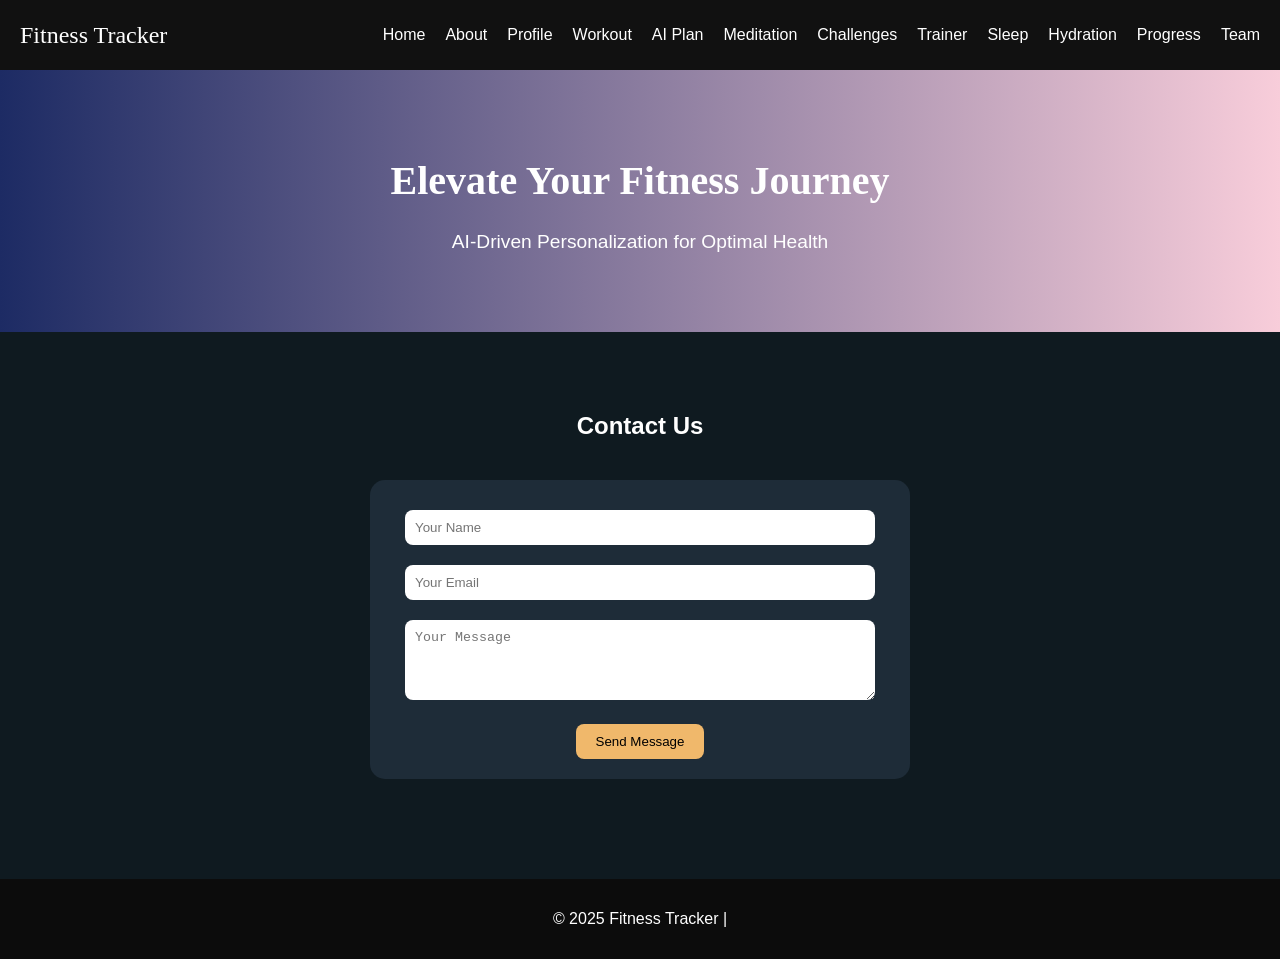
<file: index.html>
<!DOCTYPE html>
<html lang="en">
<head>
  <meta charset="UTF-8"/>
  <meta name="viewport" content="width=device-width,initial-scale=1"/>
  <title>Home | Fitness Tracker</title>
  <link rel="stylesheet" href="style.css"/>
</head>
<body onload="loadProfile()">

  <nav class="navbar">
    <div class="logo">Fitness Tracker</div>
    <div class="menu-btn" onclick="toggleMenu()">☰</div>
    <ul class="nav-links" id="nav-links">
      <li><a href="index.html">Home</a></li>
      <li><a href="about.html">About</a></li>
      <li><a href="profile.html">Profile</a></li>
      <li><a href="workout.html">Workout</a></li>
      <li><a href="ai-plan.html">AI Plan</a></li>
      <li><a href="meditation.html">Meditation</a></li>
      <li><a href="challenges.html">Challenges</a></li>
      <li><a href="trainer.html">Trainer</a></li>
      <li><a href="sleep.html">Sleep</a></li>
      <li><a href="hydration.html">Hydration</a></li>
      <li><a href="progress.html">Progress</a></li>
      <li><a href="team.html">Team</a></li>
    </ul>
  </nav>

  <header>
    <h1>Elevate Your Fitness Journey</h1>
    <p>AI‑Driven Personalization for Optimal Health</p>
  </header>

  <section id="contact">
    <h2>Contact Us</h2>
    <div class="contact-box">
      <input type="text" placeholder="Your Name" required />
      <input type="email" placeholder="Your Email" required />
      <textarea placeholder="Your Message" rows="4" required></textarea>
      <button onclick="alert('Message sent!')">Send Message</button>
    </div>
  </section>

  <footer>
    <p>© 2025 Fitness Tracker | </p>
  </footer>
  
  <script>
    function toggleMenu() {
      const nav = document.getElementById("nav-links");
      nav.classList.toggle("active");
    }
    function loadProfile() {
      
    }
  </script>

</body>
</html>
</file>
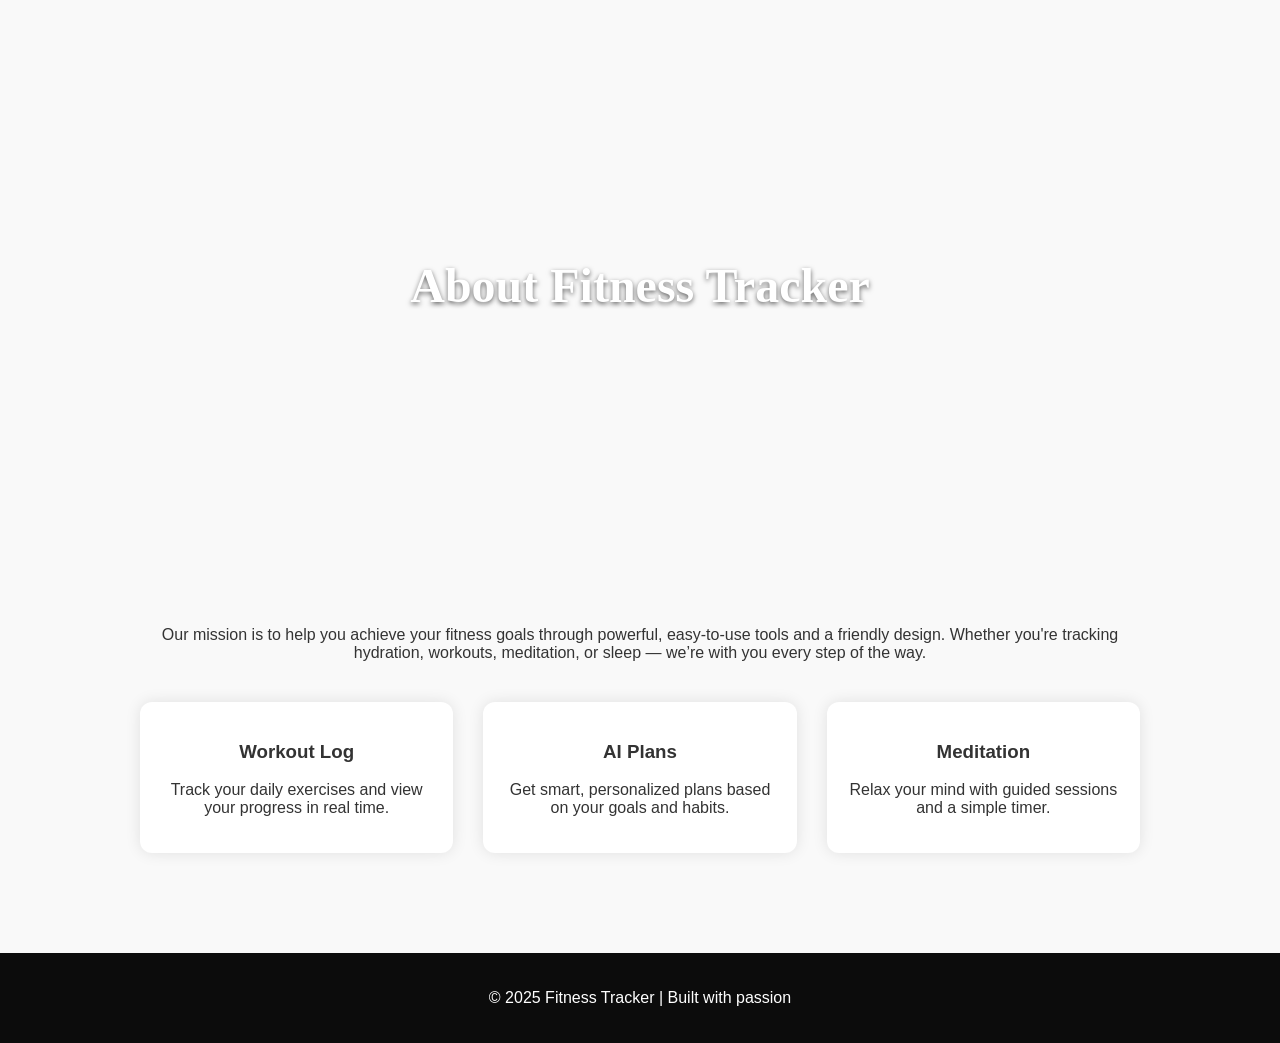
<file: about.html>
<!DOCTYPE html>
<html lang="en">
<head>
  <meta charset="UTF-8" />
  <meta name="viewport" content="width=device-width, initial-scale=1.0"/>
  <title>About Us | Fitness Tracker</title>
  <link rel="stylesheet" href="style.css" />
  <style>
    body {
      font-family: 'Inter', sans-serif;
      margin: 0;
      background-color: #f9f9f9;
      color: #333;
    }
    header {
      background: url('https://images.unsplash.com/photo-1558611848-73f7eb4001a1') no-repeat center center/cover;
      height: 50vh;
      display: flex;
      align-items: center;
      justify-content: center;
      color: white;
      text-shadow: 0 2px 5px rgba(0,0,0,0.6);
    }
    header h1 {
      font-size: 3em;
    }
    .about-section {
      padding: 40px 20px;
      max-width: 1000px;
      margin: auto;
      text-align: center;
    }
    .features {
      display: grid;
      grid-template-columns: repeat(auto-fit, minmax(250px, 1fr));
      gap: 30px;
      margin-top: 40px;
    }
    .feature-box {
      background: white;
      padding: 20px;
      border-radius: 12px;
      box-shadow: 0 0 15px rgba(0,0,0,0.1);
      transition: transform 0.3s;
    }
    .feature-box:hover {
      transform: scale(1.05);
    }
    footer {
      text-align: center;
      padding: 20px;
      background-color: #0c0c0c;
      color: white;
      margin-top: 60px;
    }
  </style>
</head>
<body>

<header>
  <h1>About Fitness Tracker</h1>
</header>

<section class="about-section">
  <p>Our mission is to help you achieve your fitness goals through powerful, easy-to-use tools and a friendly design. Whether you're tracking hydration, workouts, meditation, or sleep — we’re with you every step of the way.</p>
  
  <div class="features">
    <div class="feature-box">
      <h3>Workout Log</h3>
      <p>Track your daily exercises and view your progress in real time.</p>
    </div>
    <div class="feature-box">
      <h3>AI Plans</h3>
      <p>Get smart, personalized plans based on your goals and habits.</p>
    </div>
    <div class="feature-box">
      <h3>Meditation</h3>
      <p>Relax your mind with guided sessions and a simple timer.</p>
    </div>
  </div>
</section>

<footer>
  <p>© 2025 Fitness Tracker | Built with passion</p>
</footer>

</body>
</html>
</file>
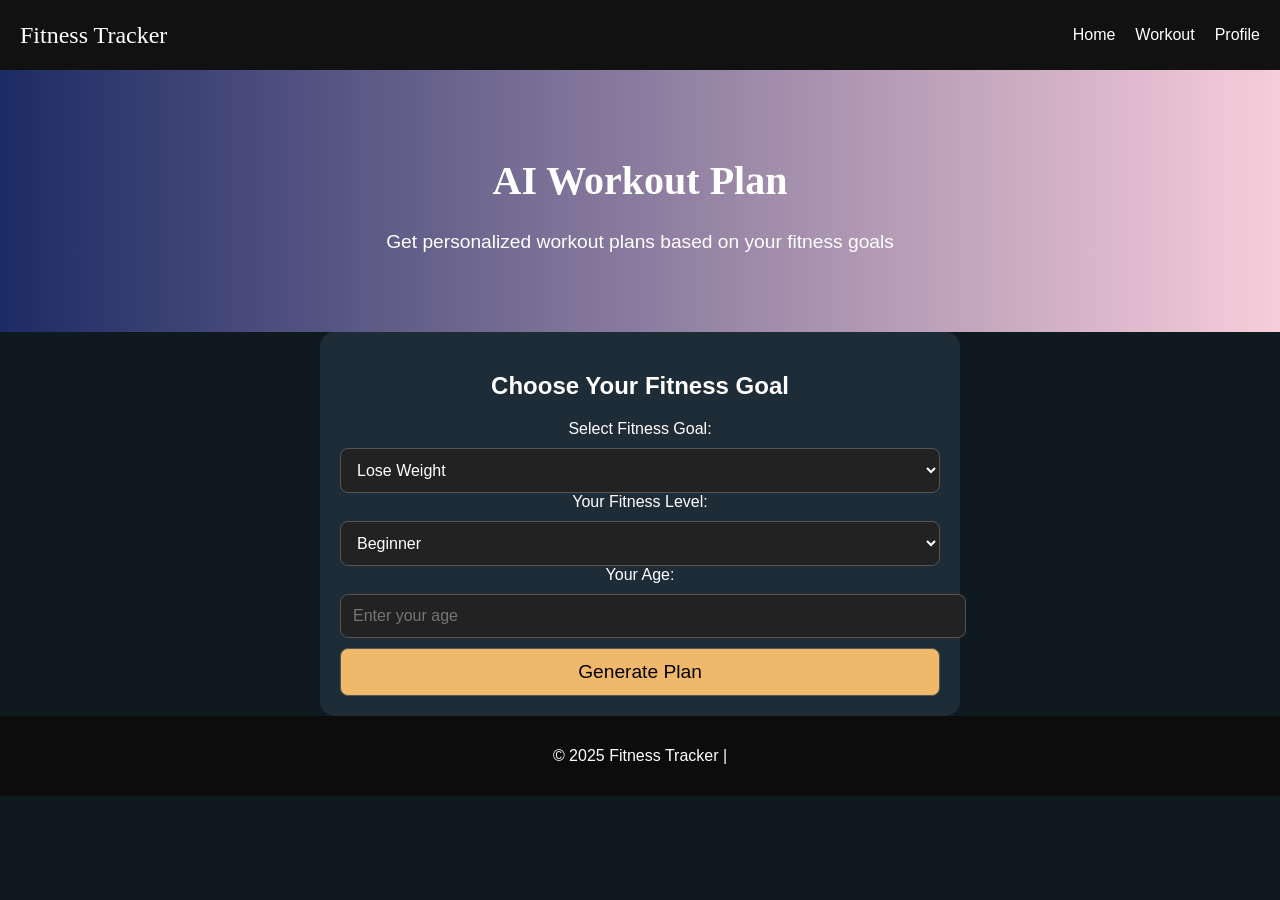
<file: ai-plan.html>
<!DOCTYPE html>
<html lang="en">
<head>
  <meta charset="UTF-8" />
  <meta name="viewport" content="width=device-width, initial-scale=1.0"/>
  <title>AI Workout Plan | Fitness Tracker</title>
  <link rel="stylesheet" href="style.css" />
  <style>
    body {
      font-family: 'Inter', sans-serif;
      background-color: #0f1a20;
      color: #fff;
      margin: 0;
    }
    .navbar {
      display: flex;
      justify-content: space-between;
      background-color: #111;
      padding: 10px 20px;
      align-items: center;
      position: sticky;
      top: 0;
      z-index: 1000;
    }
    .logo {
      font-family: 'Playfair Display', serif;
      font-size: 1.5em;
    }
    .menu-btn {
      font-size: 1.5em;
      cursor: pointer;
      display: none;
    }
    .nav-links {
      list-style: none;
      display: flex;
      gap: 20px;
    }
    .nav-links li a {
      color: white;
      text-decoration: none;
      transition: color 0.3s;
    }
    .nav-links li a:hover {
      color: #f0b86b;
    }
    header {
      background: linear-gradient(to right, #1d2b64, #f8cdda);
      padding: 60px 20px;
      text-align: center;
    }
    header h1 {
      font-size: 2.5em;
      font-family: 'Playfair Display', serif;
    }
    section {
      padding: 60px 20px;
      text-align: center;
    }
    .ai-plan-container {
      background-color: #1e2c38;
      padding: 20px;
      border-radius: 15px;
      max-width: 600px;
      margin: auto;
    }
    .ai-plan-container h2 {
      margin-bottom: 20px;
    }
    select, input, button {
      width: 100%;
      padding: 12px;
      margin-top: 10px;
      border-radius: 8px;
      border: 1px solid #555;
      background-color: #222;
      color: #fff;
      font-size: 1em;
    }
    button {
      background-color: #f0b86b;
      color: black;
      font-size: 1.2em;
      cursor: pointer;
    }
    button:hover {
      background-color: #e0a455;
    }
    .workout-plan {
      margin-top: 20px;
      padding: 20px;
      background-color: #2c3e50;
      border-radius: 10px;
      display: none;
    }
    footer {
      background-color: #0c0c0c;
      padding: 15px;
      text-align: center;
    }
    @media (max-width: 768px) {
      .menu-btn {
        display: block;
      }
      .nav-links {
        display: none;
        flex-direction: column;
        background-color: #111;
        position: absolute;
        top: 60px;
        right: 10px;
        padding: 10px;
        border-radius: 10px;
      }
      .nav-links.active {
        display: flex;
      }
    }
  </style>
</head>
<body>

<nav class="navbar">
  <div class="logo">Fitness Tracker</div>
  <div class="menu-btn" onclick="toggleMenu()">☰</div>
  <ul class="nav-links" id="nav-links">
    <li><a href="index.html">Home</a></li>
    <li><a href="workout.html">Workout</a></li>
    <li><a href="profile.html">Profile</a></li>
  </ul>
</nav>

<header>
  <h1>AI Workout Plan</h1>
  <p>Get personalized workout plans based on your fitness goals</p>
</header>

<section class="ai-plan-container">
  <h2>Choose Your Fitness Goal</h2>
  
  <form id="goal-form">
    <!-- Goal Selection -->
    <label for="fitness-goal">Select Fitness Goal:</label>
    <select id="fitness-goal">
      <option value="lose_weight">Lose Weight</option>
      <option value="build_muscle">Build Muscle</option>
      <option value="increase_endurance">Increase Endurance</option>
      <option value="maintain_fitness">Maintain Fitness</option>
    </select>
    
    <!-- Additional Input (Optional) -->
    <label for="fitness-level">Your Fitness Level:</label>
    <select id="fitness-level">
      <option value="beginner">Beginner</option>
      <option value="intermediate">Intermediate</option>
      <option value="advanced">Advanced</option>
    </select>
    
    <label for="age">Your Age:</label>
    <input type="number" id="age" placeholder="Enter your age" min="18" max="100">
    
    <button type="button" onclick="generatePlan()">Generate Plan</button>
  </form>
  
  <div class="workout-plan" id="workout-plan">
    <h3>Your AI-Generated Workout Plan</h3>
    <ul id="workout-list">
      <!-- Workout plan items will go here -->
    </ul>
  </div>
</section>

<footer>
  <p>© 2025 Fitness Tracker | </p>
</footer>

<script>
  // Toggle menu for mobile view
  function toggleMenu() {
    document.getElementById("nav-links").classList.toggle("active");
  }

  // Generate workout plan based on fitness goal
  function generatePlan() {
    const goal = document.getElementById('fitness-goal').value;
    const level = document.getElementById('fitness-level').value;
    const age = document.getElementById('age').value;
    
    const workoutPlan = document.getElementById('workout-plan');
    const workoutList = document.getElementById('workout-list');
    
    // Clear previous plan
    workoutList.innerHTML = '';
    
    let plan = [];

    if (goal === "lose_weight") {
      plan = [
        "Cardio (30 minutes) - Running or Cycling",
        "Strength Training (20 minutes) - Full Body",
        "Stretching (10 minutes) - Yoga or Flexibility Exercises"
      ];
    } else if (goal === "build_muscle") {
      plan = [
        "Strength Training (45 minutes) - Upper Body",
        "Strength Training (45 minutes) - Lower Body",
        "Core Training (15 minutes) - Ab exercises"
      ];
    } else if (goal === "increase_endurance") {
      plan = [
        "Long Cardio Session (45 minutes) - Running or Cycling",
        "Strength Training (20 minutes) - Full Body",
        "Flexibility (10 minutes)"
      ];
    } else if (goal === "maintain_fitness") {
      plan = [
        "Moderate Cardio (30 minutes)",
        "Strength Training (30 minutes) - Full Body",
        "Stretching (10 minutes)"
      ];
    }

    plan.forEach(exercise => {
      const li = document.createElement('li');
      li.textContent = exercise;
      workoutList.appendChild(li);
    });
    
    workoutPlan.style.display = "block";
  }
</script>

</body>
</html>
</file>
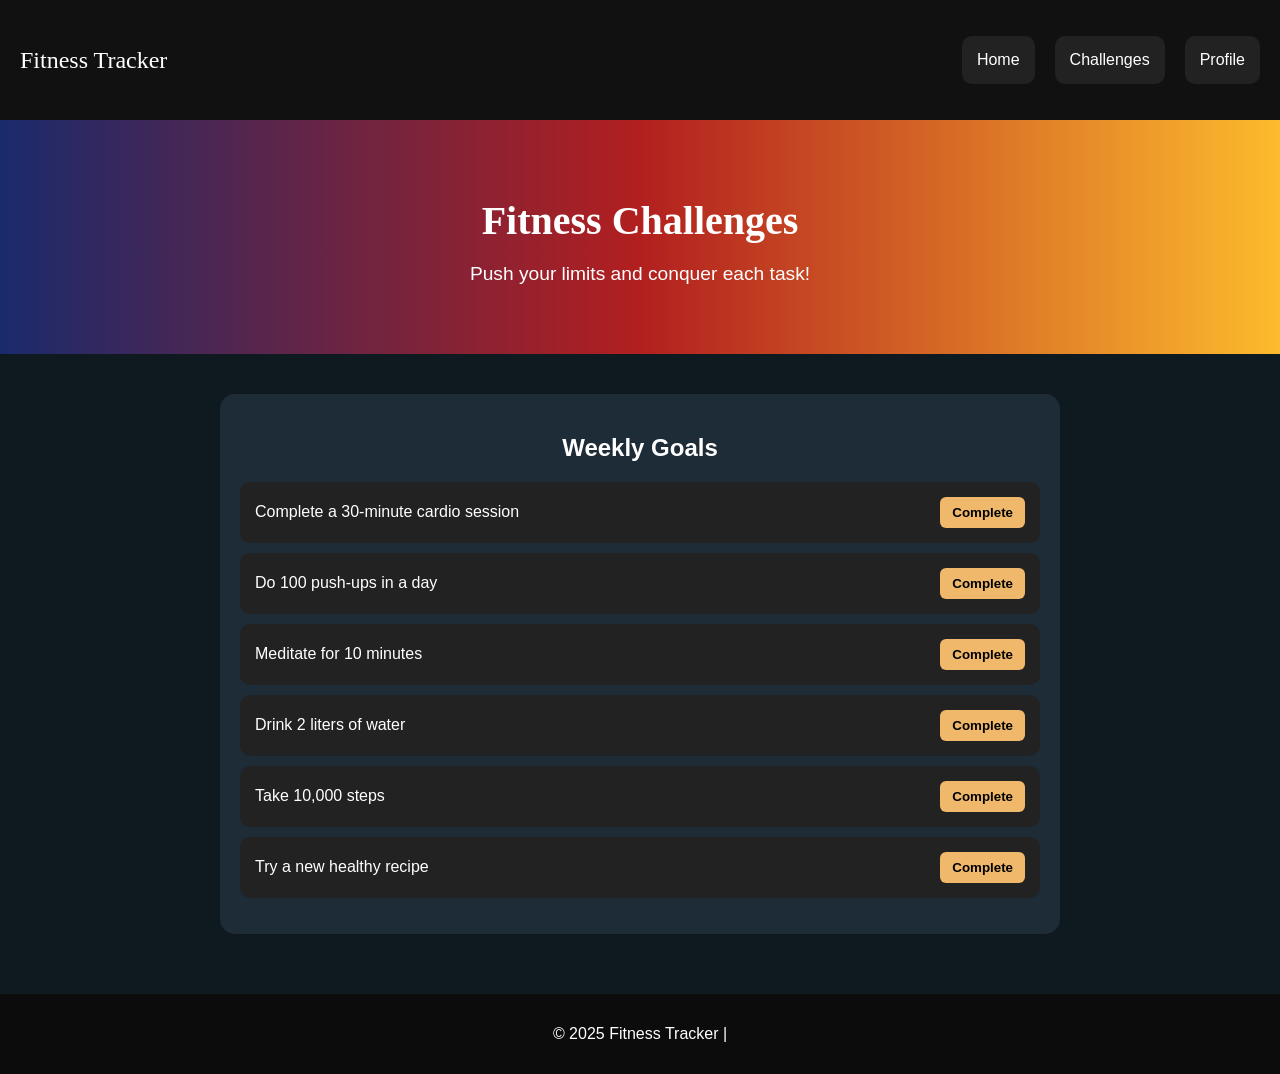
<file: challenges.html>
<!DOCTYPE html>
<html lang="en">
<head>
  <meta charset="UTF-8" />
  <meta name="viewport" content="width=device-width, initial-scale=1.0"/>
  <title>Challenges Tracker | Fitness Tracker</title>
  <link rel="stylesheet" href="style.css" />
  <style>
    body {
      font-family: 'Inter', sans-serif;
      background-color: #0f1a20;
      color: white;
      margin: 0;
      padding: 0;
      text-align: center;
    }

    header {
      background: linear-gradient(to right, #1a2a6c, #b21f1f, #fdbb2d);
      padding: 50px 20px;
    }

    header h1 {
      font-size: 2.5em;
      margin-bottom: 10px;
    }

    .challenge-section {
      max-width: 800px;
      margin: 40px auto;
      padding: 20px;
      background-color: #1e2c38;
      border-radius: 15px;
    }

    ul {
      list-style: none;
      padding: 0;
    }

    li {
      background-color: #222;
      margin: 10px 0;
      padding: 15px;
      border-radius: 10px;
      display: flex;
      justify-content: space-between;
      align-items: center;
    }

    button.complete-btn {
      background-color: #f0b86b;
      border: none;
      padding: 8px 12px;
      border-radius: 6px;
      cursor: pointer;
      font-weight: bold;
      color: black;
    }

    button.complete-btn:hover {
      background-color: #e0a455;
    }

    li.completed {
      text-decoration: line-through;
      color: gray;
    }

    footer {
      background-color: #0c0c0c;
      padding: 15px;
      margin-top: 60px;
    }
  </style>
</head>
<body>

<nav class="navbar">
  <div class="logo">Fitness Tracker</div>
  <div class="menu-btn" onclick="toggleMenu()">☰</div>
  <ul class="nav-links" id="nav-links">
    <li><a href="index.html">Home</a></li>
    <li><a href="challenges.html">Challenges</a></li>
    <li><a href="profile.html">Profile</a></li>
  </ul>
</nav>

<header>
  <h1>Fitness Challenges</h1>
  <p>Push your limits and conquer each task!</p>
</header>

<section class="challenge-section">
  <h2>Weekly Goals</h2>
  <ul id="challenge-list">
    <!-- Challenges will be loaded here -->
  </ul>
</section>

<footer>
  <p>© 2025 Fitness Tracker | </p>
</footer>

<script>
  const defaultChallenges = [
    "Complete a 30-minute cardio session",
    "Do 100 push-ups in a day",
    "Meditate for 10 minutes",
    "Drink 2 liters of water",
    "Take 10,000 steps",
    "Try a new healthy recipe"
  ];

  function loadChallenges() {
    const saved = JSON.parse(localStorage.getItem("challenges")) || defaultChallenges.map(text => ({ text, done: false }));
    const list = document.getElementById("challenge-list");
    list.innerHTML = "";

    saved.forEach((challenge, index) => {
      const li = document.createElement("li");
      li.textContent = challenge.text;
      if (challenge.done) li.classList.add("completed");

      const btn = document.createElement("button");
      btn.textContent = challenge.done ? "Undo" : "Complete";
      btn.className = "complete-btn";
      btn.onclick = () => toggleComplete(index);

      li.appendChild(btn);
      list.appendChild(li);
    });

    localStorage.setItem("challenges", JSON.stringify(saved));
  }

  function toggleComplete(index) {
    const challenges = JSON.parse(localStorage.getItem("challenges")) || [];
    challenges[index].done = !challenges[index].done;
    localStorage.setItem("challenges", JSON.stringify(challenges));
    loadChallenges();
  }

  function toggleMenu() {
    document.getElementById("nav-links").classList.toggle("active");
  }

  window.onload = loadChallenges;
</script>

</body>
</html>
</file>
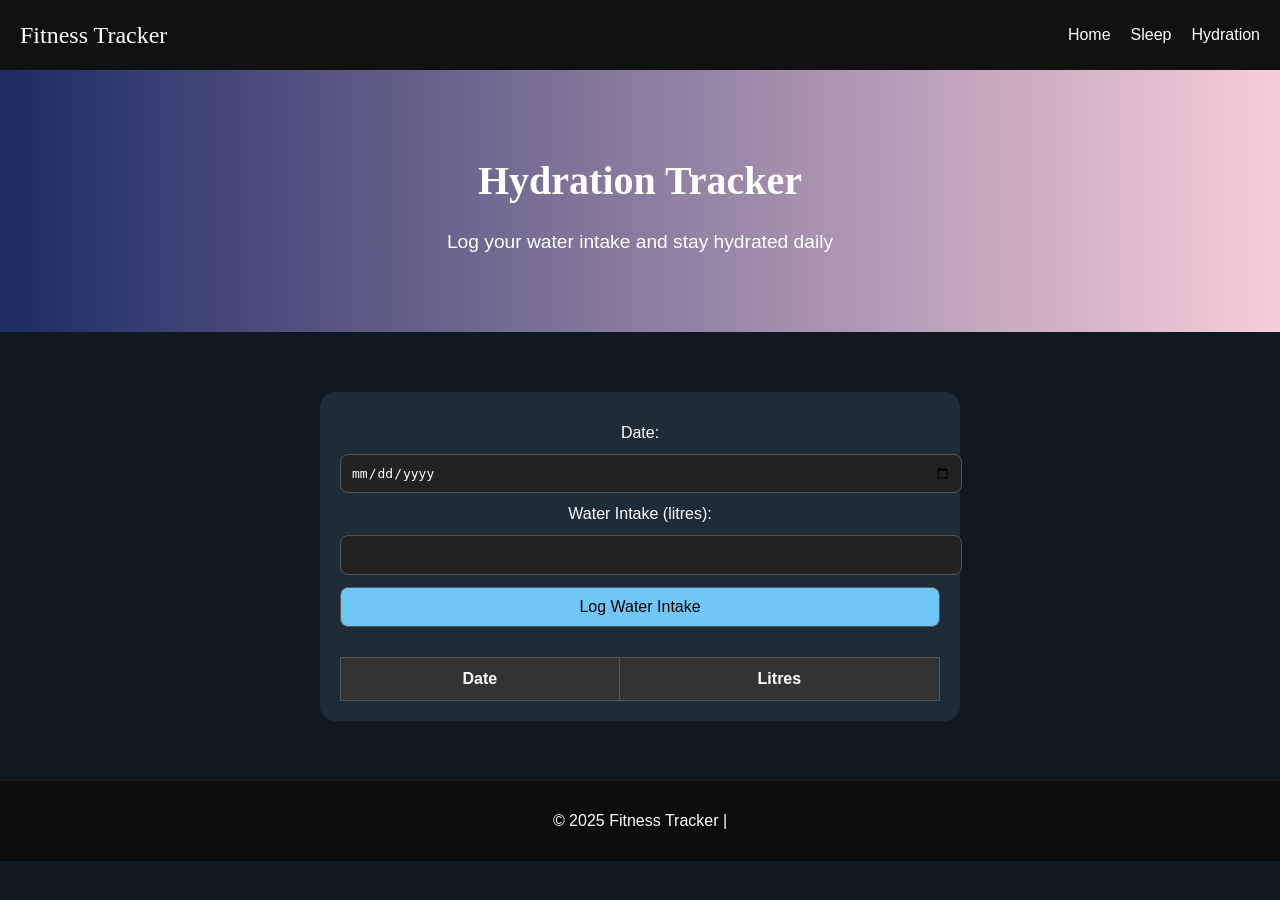
<file: hydration.html>
<!DOCTYPE html>
<html lang="en">
<head>
  <meta charset="UTF-8" />
  <meta name="viewport" content="width=device-width, initial-scale=1.0"/>
  <title>Hydration Tracker | Fitness Tracker</title>
  <link rel="stylesheet" href="style.css" />
  <style>
    .tracker-section {
      max-width: 600px;
      margin: 60px auto;
      background-color: #1e2c38;
      padding: 20px;
      border-radius: 15px;
    }
    label, input, button {
      display: block;
      width: 100%;
      margin-top: 12px;
      font-size: 1em;
    }
    input, button {
      padding: 10px;
      border-radius: 8px;
      border: 1px solid #555;
      background-color: #222;
      color: #fff;
    }
    button {
      background-color: #70c6f5;
      color: #000;
      cursor: pointer;
    }
    button:hover {
      background-color: #5bb4e5;
    }
    table {
      margin-top: 30px;
      width: 100%;
      border-collapse: collapse;
    }
    th, td {
      padding: 12px;
      border: 1px solid #555;
      background-color: #222;
      color: #fff;
    }
    th {
      background-color: #333;
    }
  </style>
</head>
<body>

<nav class="navbar">
  <div class="logo">Fitness Tracker</div>
  <div class="menu-btn" onclick="toggleMenu()">☰</div>
  <ul class="nav-links" id="nav-links">
    <li><a href="index.html">Home</a></li>
    <li><a href="sleep.html">Sleep</a></li>
    <li><a href="hydration.html">Hydration</a></li>
  </ul>
</nav>

<header>
  <h1>Hydration Tracker</h1>
  <p>Log your water intake and stay hydrated daily</p>
</header>

<section class="tracker-section">
  <form id="hydration-form">
    <label for="waterDate">Date:</label>
    <input type="date" id="waterDate" required>

    <label for="liters">Water Intake (litres):</label>
    <input type="number" id="liters" required step="0.1" min="0.1">

    <button type="submit">Log Water Intake</button>
  </form>

  <table id="hydration-table">
    <thead>
      <tr>
        <th>Date</th>
        <th>Litres</th>
      </tr>
    </thead>
    <tbody></tbody>
  </table>
</section>

<footer>
  <p>© 2025 Fitness Tracker | </p>
</footer>

<script>
  function toggleMenu() {
    document.getElementById("nav-links").classList.toggle("active");
  }

  const hydrationForm = document.getElementById('hydration-form');
  const hydrationTableBody = document.querySelector('#hydration-table tbody');

  hydrationForm.addEventListener('submit', function (e) {
    e.preventDefault();

    const date = document.getElementById('waterDate').value;
    const liters = document.getElementById('liters').value;

    const entry = { date, liters };
    const data = JSON.parse(localStorage.getItem('hydrationData')) || [];
    data.push(entry);
    localStorage.setItem('hydrationData', JSON.stringify(data));

    hydrationForm.reset();
    loadHydrationData();
  });

  function loadHydrationData() {
    const data = JSON.parse(localStorage.getItem('hydrationData')) || [];
    hydrationTableBody.innerHTML = '';

    data.forEach(item => {
      const row = document.createElement('tr');
      row.innerHTML = `<td>${item.date}</td><td>${item.liters} L</td>`;
      hydrationTableBody.appendChild(row);
    });
  }

  window.onload = loadHydrationData;
</script>

</body>
</html>
</file>
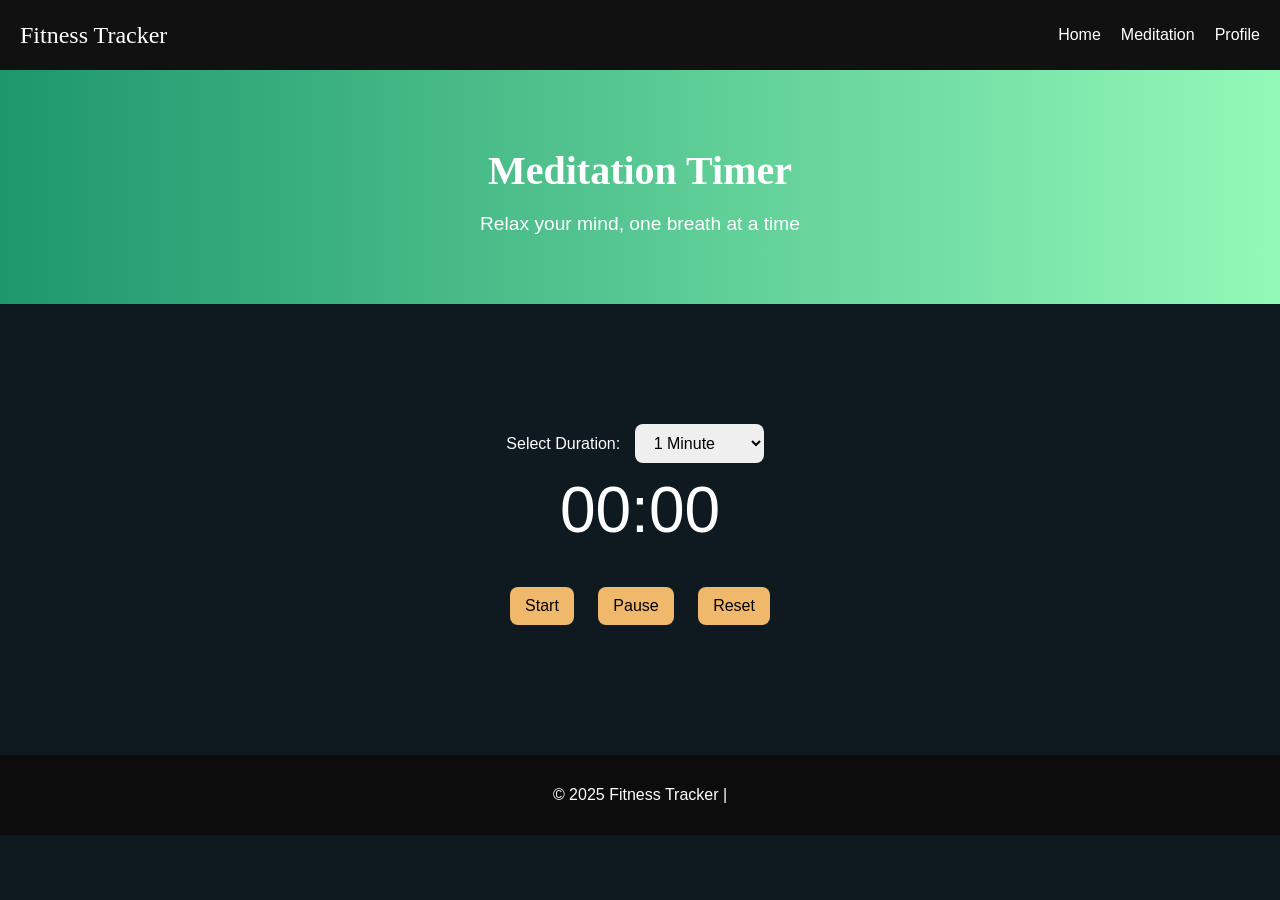
<file: meditation.html>
<!DOCTYPE html>
<html lang="en">
<head>
  <meta charset="UTF-8" />
  <meta name="viewport" content="width=device-width, initial-scale=1.0"/>
  <title>Meditation Timer | Fitness Tracker</title>
  <link rel="stylesheet" href="style.css" />
  <style>
    body {
      font-family: 'Inter', sans-serif;
      background-color: #0f1a20;
      color: white;
      margin: 0;
      text-align: center;
    }

    header {
      background: linear-gradient(to right, #1d976c, #93f9b9);
      padding: 50px 20px;
    }

    header h1 {
      font-size: 2.5em;
      margin-bottom: 10px;
    }

    .meditation-section {
      margin-top: 50px;
    }

    .timer {
      font-size: 4em;
      margin-bottom: 30px;
    }

    select, button {
      padding: 10px 15px;
      margin: 10px;
      border-radius: 8px;
      border: none;
      font-size: 1em;
    }

    button {
      background-color: #f0b86b;
      color: black;
      cursor: pointer;
    }

    button:hover {
      background-color: #e0a455;
    }

    footer {
      background-color: #0c0c0c;
      padding: 15px;
      margin-top: 60px;
    }
  </style>
</head>
<body>

<nav class="navbar">
  <div class="logo">Fitness Tracker</div>
  <div class="menu-btn" onclick="toggleMenu()">☰</div>
  <ul class="nav-links" id="nav-links">
    <li><a href="index.html">Home</a></li>
    <li><a href="meditation.html">Meditation</a></li>
    <li><a href="profile.html">Profile</a></li>
  </ul>
</nav>

<header>
  <h1>Meditation Timer</h1>
  <p>Relax your mind, one breath at a time</p>
</header>

<section class="meditation-section">
  <div>
    <label for="duration">Select Duration:</label>
    <select id="duration">
      <option value="1">1 Minute</option>
      <option value="3">3 Minutes</option>
      <option value="5">5 Minutes</option>
      <option value="10">10 Minutes</option>
    </select>
  </div>

  <div class="timer" id="timer-display">00:00</div>

  <div>
    <button onclick="startTimer()">Start</button>
    <button onclick="pauseTimer()">Pause</button>
    <button onclick="resetTimer()">Reset</button>
  </div>
</section>

<footer>
  <p>© 2025 Fitness Tracker |</p>
</footer>

<script>
  let timer;
  let totalTime = 0;
  let currentTime = 0;
  let isPaused = false;

  function startTimer() {
    const minutes = parseInt(document.getElementById('duration').value);
    totalTime = minutes * 60;
    currentTime = totalTime;

    if (timer) clearInterval(timer);
    isPaused = false;

    timer = setInterval(() => {
      if (!isPaused) {
        if (currentTime > 0) {
          currentTime--;
          displayTime(currentTime);
        } else {
          clearInterval(timer);
          alert("Meditation complete!");
        }
      }
    }, 1000);
  }

  function pauseTimer() {
    isPaused = !isPaused;
  }

  function resetTimer() {
    clearInterval(timer);
    currentTime = 0;
    displayTime(currentTime);
  }

  function displayTime(seconds) {
    const min = String(Math.floor(seconds / 60)).padStart(2, '0');
    const sec = String(seconds % 60).padStart(2, '0');
    document.getElementById('timer-display').textContent = `${min}:${sec}`;
  }

  // Mobile nav toggle
  function toggleMenu() {
    document.getElementById("nav-links").classList.toggle("active");
  }
</script>

</body>
</html>
</file>
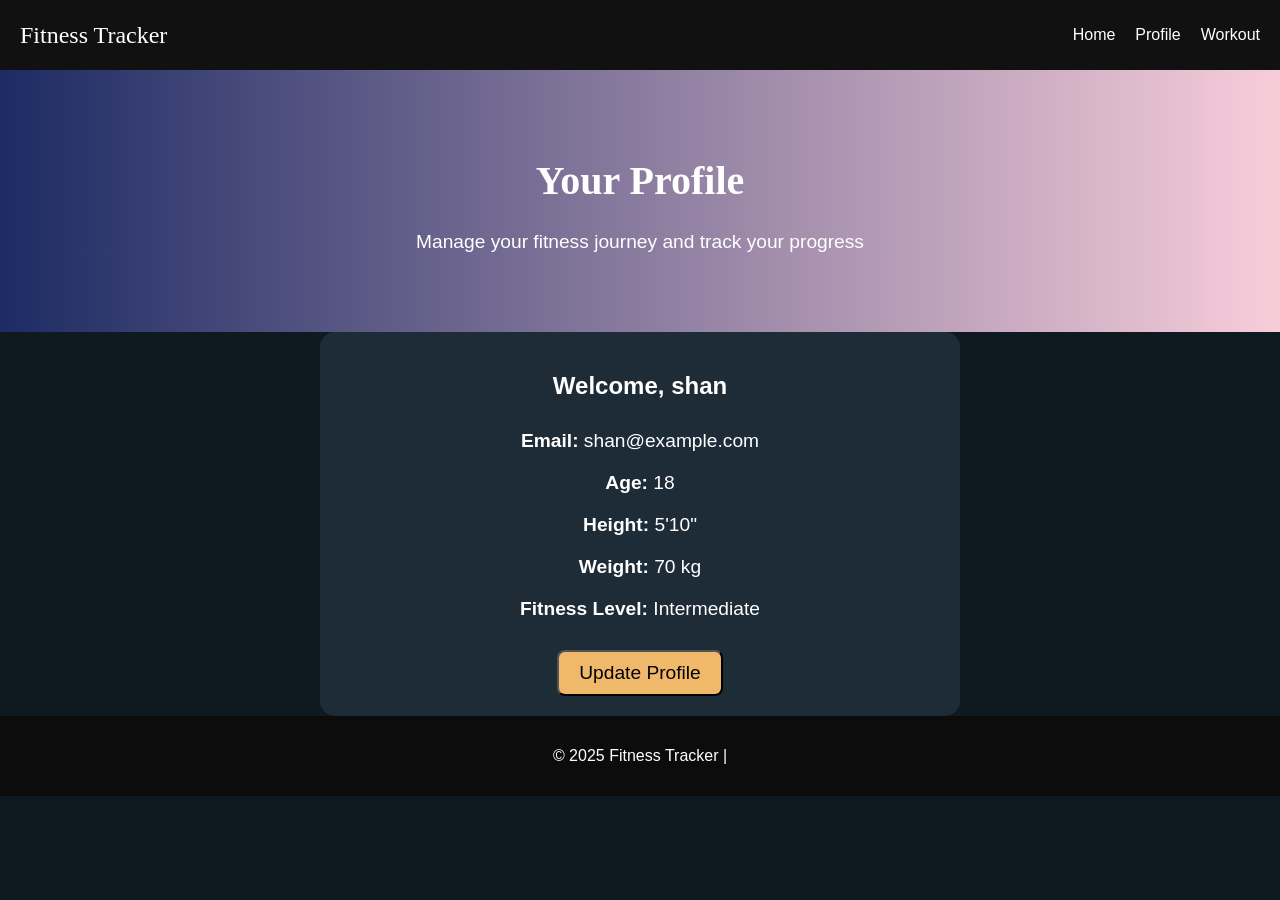
<file: profile.html>
<!DOCTYPE html>
<html lang="en">
<head>
  <meta charset="UTF-8" />
  <meta name="viewport" content="width=device-width, initial-scale=1.0"/>
  <title>Profile | Fitness Tracker</title>
  <link rel="stylesheet" href="style.css" />
  <style>
    body {
      font-family: 'Inter', sans-serif;
      background-color: #0f1a20;
      color: #fff;
      margin: 0;
    }
    .navbar {
      display: flex;
      justify-content: space-between;
      background-color: #111;
      padding: 10px 20px;
      align-items: center;
      position: sticky;
      top: 0;
      z-index: 1000;
    }
    .logo {
      font-family: 'Playfair Display', serif;
      font-size: 1.5em;
    }
    .menu-btn {
      font-size: 1.5em;
      cursor: pointer;
      display: none;
    }
    .nav-links {
      list-style: none;
      display: flex;
      gap: 20px;
    }
    .nav-links li a {
      color: white;
      text-decoration: none;
      transition: color 0.3s;
    }
    .nav-links li a:hover {
      color: #f0b86b;
    }
    header {
      background: linear-gradient(to right, #1d2b64, #f8cdda);
      padding: 60px 20px;
      text-align: center;
    }
    header h1 {
      font-size: 2.5em;
      font-family: 'Playfair Display', serif;
    }
    section {
      padding: 60px 20px;
      text-align: center;
    }
    .profile-container {
      background-color: #1e2c38;
      padding: 20px;
      border-radius: 15px;
      max-width: 600px;
      margin: auto;
    }
    .profile-info {
      display: flex;
      flex-direction: column;
      align-items: center;
    }
    .profile-info h2 {
      margin-bottom: 20px;
    }
    .profile-info p {
      font-size: 1.2em;
      margin: 10px 0;
    }
    .profile-info button {
      background-color: #f0b86b;
      color: black;
      font-size: 1.2em;
      cursor: pointer;
      padding: 10px 20px;
      border-radius: 8px;
      margin-top: 20px;
    }
    .profile-info button:hover {
      background-color: #e0a455;
    }
    footer {
      background-color: #0c0c0c;
      padding: 15px;
      text-align: center;
    }
    @media (max-width: 768px) {
      .menu-btn {
        display: block;
      }
      .nav-links {
        display: none;
        flex-direction: column;
        background-color: #111;
        position: absolute;
        top: 60px;
        right: 10px;
        padding: 10px;
        border-radius: 10px;
      }
      .nav-links.active {
        display: flex;
      }
    }
  </style>
</head>
<body>

<nav class="navbar">
  <div class="logo">Fitness Tracker</div>
  <div class="menu-btn" onclick="toggleMenu()">☰</div>
  <ul class="nav-links" id="nav-links">
    <li><a href="index.html">Home</a></li>
    <li><a href="profile.html">Profile</a></li>
    <li><a href="workout.html">Workout</a></li>
  </ul>
</nav>

<header>
  <h1>Your Profile</h1>
  <p>Manage your fitness journey and track your progress</p>
</header>

<section class="profile-container">
  <div class="profile-info">
    <h2>Welcome, shan</h2>
    <p><strong>Email:</strong> shan@example.com</p>
    <p><strong>Age:</strong> 18</p>
    <p><strong>Height:</strong> 5'10"</p>
    <p><strong>Weight:</strong> 70 kg</p>
    <p><strong>Fitness Level:</strong> Intermediate</p>
    <button onclick="alert('Profile updated!')">Update Profile</button>
  </div>
</section>

<footer>
  <p>© 2025 Fitness Tracker | </p>
</footer>

<script>
  // Toggle menu for mobile view
  function toggleMenu() {
    document.getElementById("nav-links").classList.toggle("active");
  }
</script>

</body>
</html>
</file>
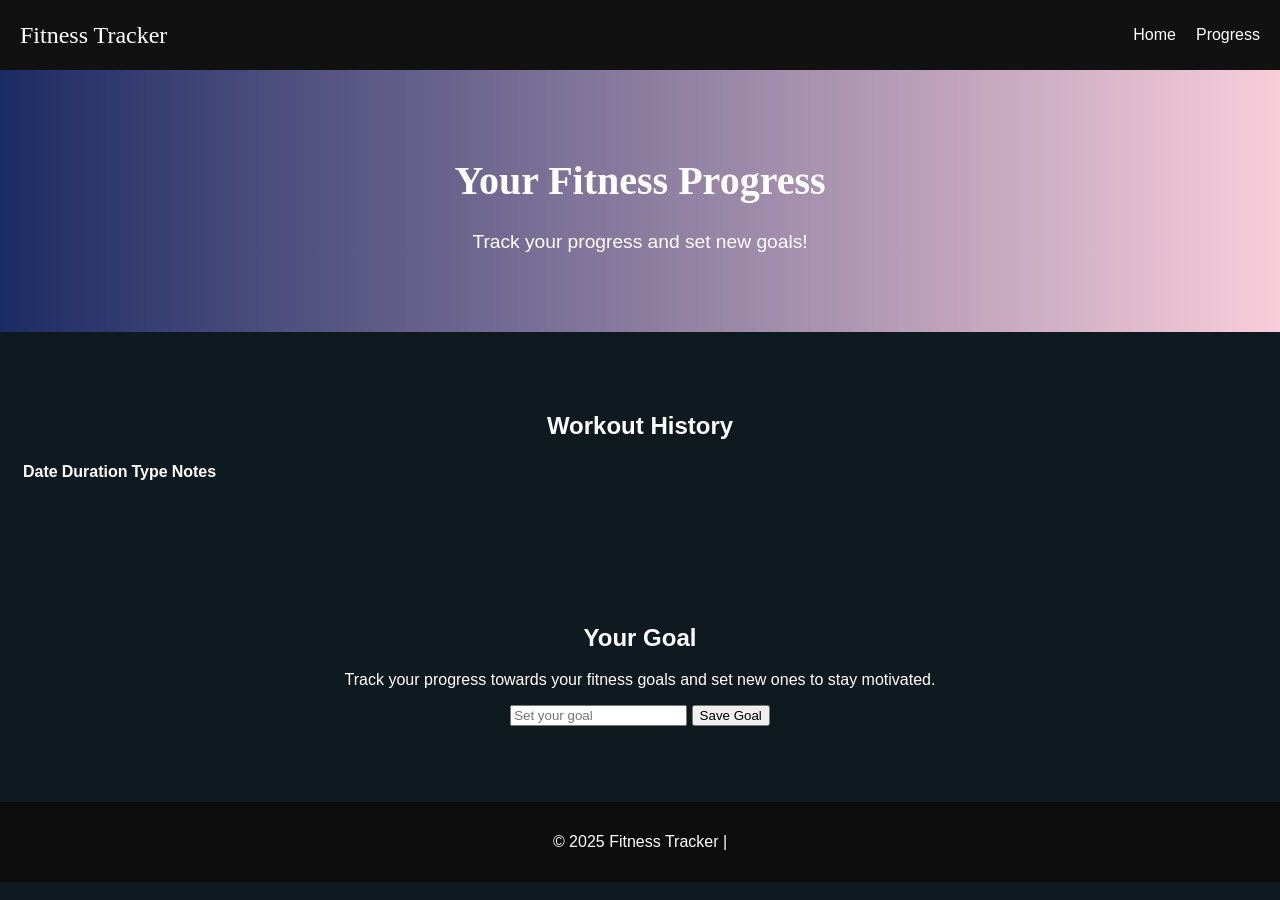
<file: progress.html>
<!DOCTYPE html>
<html lang="en">
<head>
  <meta charset="UTF-8" />
  <meta name="viewport" content="width=device-width, initial-scale=1.0"/>
  <title>Progress | Fitness Tracker</title>
  <link rel="stylesheet" href="style.css" />
</head>
<body>

<nav class="navbar">
  <div class="logo">Fitness Tracker</div>
  <div class="menu-btn" onclick="toggleMenu()">☰</div>
  <ul class="nav-links" id="nav-links">
    <li><a href="index.html">Home</a></li>
    <li><a href="progress.html">Progress</a></li>
  </ul>
</nav>

<header>
  <h1>Your Fitness Progress</h1>
  <p>Track your progress and set new goals!</p>
</header>

<section>
  <h2>Workout History</h2>
  <table id="progress-table">
    <thead>
      <tr>
        <th>Date</th>
        <th>Duration</th>
        <th>Type</th>
        <th>Notes</th>
      </tr>
    </thead>
    <tbody>
      <!-- Workout data will go here -->
    </tbody>
  </table>
</section>

<section>
  <h2>Your Goal</h2>
  <p>Track your progress towards your fitness goals and set new ones to stay motivated.</p>
  <input type="text" placeholder="Set your goal" id="goal-input" />
  <button onclick="saveGoal()">Save Goal</button>
  <p id="goal-display"></p>
</section>

<footer>
  <p>© 2025 Fitness Tracker | </p>
</footer>

<script>
  function toggleMenu() {
    document.getElementById("nav-links").classList.toggle("active");
  }

  // Save goal to localStorage
  function saveGoal() {
    const goal = document.getElementById('goal-input').value;
    localStorage.setItem('fitness-goal', goal);
    document.getElementById('goal-display').innerText = `Your Goal: ${goal}`;
  }

  // Load goal from localStorage
  window.onload = function() {
    const savedGoal = localStorage.getItem('fitness-goal');
    if (savedGoal) {
      document.getElementById('goal-display').innerText = `Your Goal: ${savedGoal}`;
    }

    loadWorkoutHistory();  // Load workout history when page loads
  }

  // Load workout history from localStorage
  function loadWorkoutHistory() {
    const workouts = JSON.parse(localStorage.getItem('workouts')) || [];
    const tableBody = document.getElementById('progress-table').getElementsByTagName('tbody')[0];

    tableBody.innerHTML = '';

    workouts.forEach(workout => {
      const row = tableBody.insertRow();
      row.innerHTML = `
        <td>${workout.date}</td>
        <td>${workout.duration} minutes</td>
        <td>${workout.type}</td>
        <td>${workout.notes}</td>
      `;
    });
  }
</script>

</body>
</html>
</file>
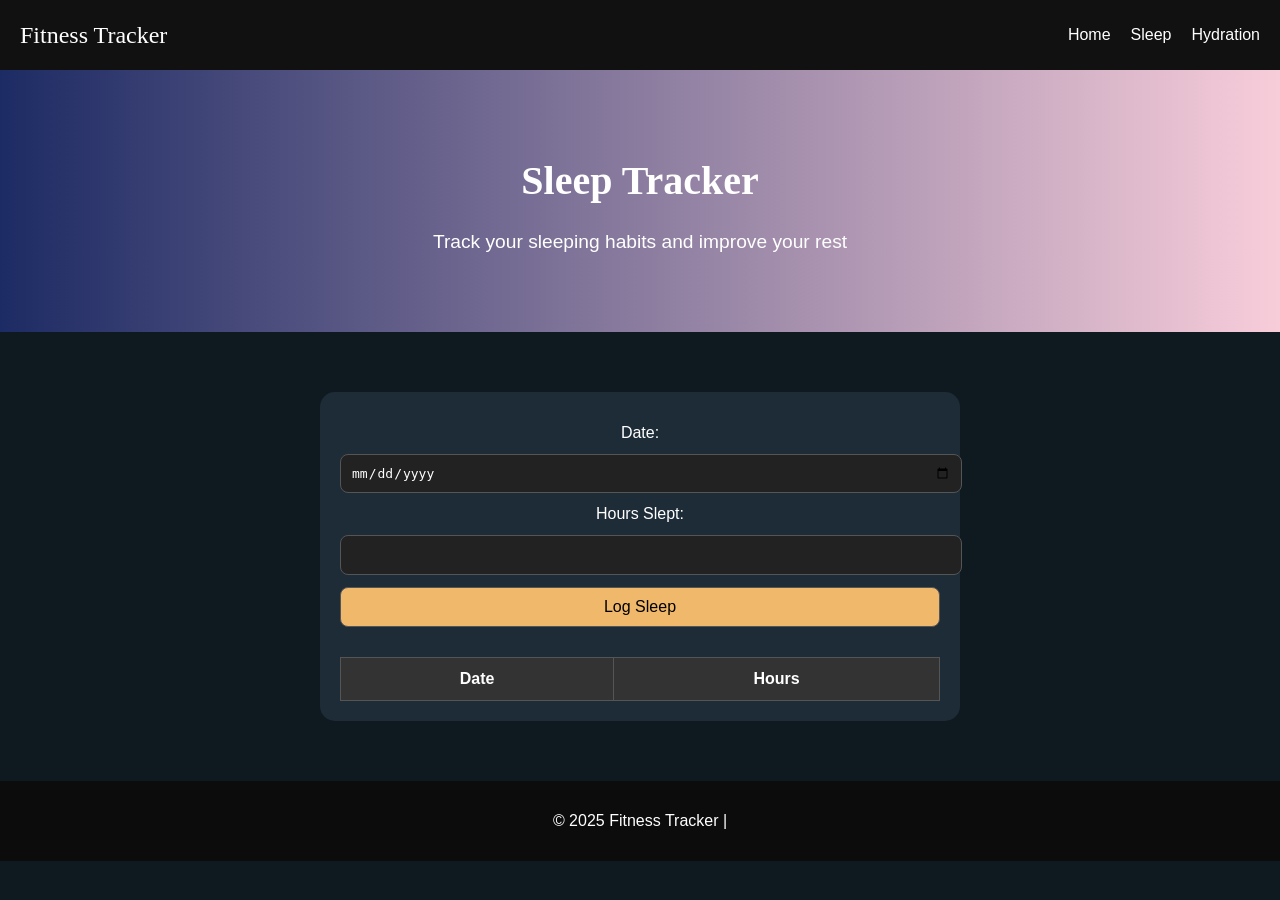
<file: sleep.html>
<!DOCTYPE html>
<html lang="en">
<head>
  <meta charset="UTF-8" />
  <meta name="viewport" content="width=device-width, initial-scale=1.0"/>
  <title>Sleep Tracker | Fitness Tracker</title>
  <link rel="stylesheet" href="style.css" />
  <style>
    .tracker-section {
      max-width: 600px;
      margin: 60px auto;
      background-color: #1e2c38;
      padding: 20px;
      border-radius: 15px;
    }
    label, input, button {
      display: block;
      width: 100%;
      margin-top: 12px;
      font-size: 1em;
    }
    input, button {
      padding: 10px;
      border-radius: 8px;
      border: 1px solid #555;
      background-color: #222;
      color: #fff;
    }
    button {
      background-color: #f0b86b;
      color: #000;
      cursor: pointer;
    }
    button:hover {
      background-color: #e0a455;
    }
    table {
      margin-top: 30px;
      width: 100%;
      border-collapse: collapse;
    }
    th, td {
      padding: 12px;
      border: 1px solid #555;
      background-color: #222;
      color: #fff;
    }
    th {
      background-color: #333;
    }
  </style>
</head>
<body>

<nav class="navbar">
  <div class="logo">Fitness Tracker</div>
  <div class="menu-btn" onclick="toggleMenu()">☰</div>
  <ul class="nav-links" id="nav-links">
    <li><a href="index.html">Home</a></li>
    <li><a href="sleep.html">Sleep</a></li>
    <li><a href="hydration.html">Hydration</a></li>
  </ul>
</nav>

<header>
  <h1>Sleep Tracker</h1>
  <p>Track your sleeping habits and improve your rest</p>
</header>

<section class="tracker-section">
  <form id="sleep-form">
    <label for="sleepDate">Date:</label>
    <input type="date" id="sleepDate" required>

    <label for="hours">Hours Slept:</label>
    <input type="number" id="hours" required min="1" max="24">

    <button type="submit">Log Sleep</button>
  </form>

  <table id="sleep-table">
    <thead>
      <tr>
        <th>Date</th>
        <th>Hours</th>
      </tr>
    </thead>
    <tbody></tbody>
  </table>
</section>

<footer>
  <p>© 2025 Fitness Tracker | </p>
</footer>

<script>
  function toggleMenu() {
    document.getElementById("nav-links").classList.toggle("active");
  }

  const form = document.getElementById('sleep-form');
  const tableBody = document.querySelector('#sleep-table tbody');

  form.addEventListener('submit', function (e) {
    e.preventDefault();

    const date = document.getElementById('sleepDate').value;
    const hours = document.getElementById('hours').value;

    const entry = { date, hours };
    const data = JSON.parse(localStorage.getItem('sleepData')) || [];
    data.push(entry);
    localStorage.setItem('sleepData', JSON.stringify(data));

    form.reset();
    loadSleepData();
  });

  function loadSleepData() {
    const data = JSON.parse(localStorage.getItem('sleepData')) || [];
    tableBody.innerHTML = '';

    data.forEach(item => {
      const row = document.createElement('tr');
      row.innerHTML = `<td>${item.date}</td><td>${item.hours} hrs</td>`;
      tableBody.appendChild(row);
    });
  }

  window.onload = loadSleepData;
</script>

</body>
</html>
</file>
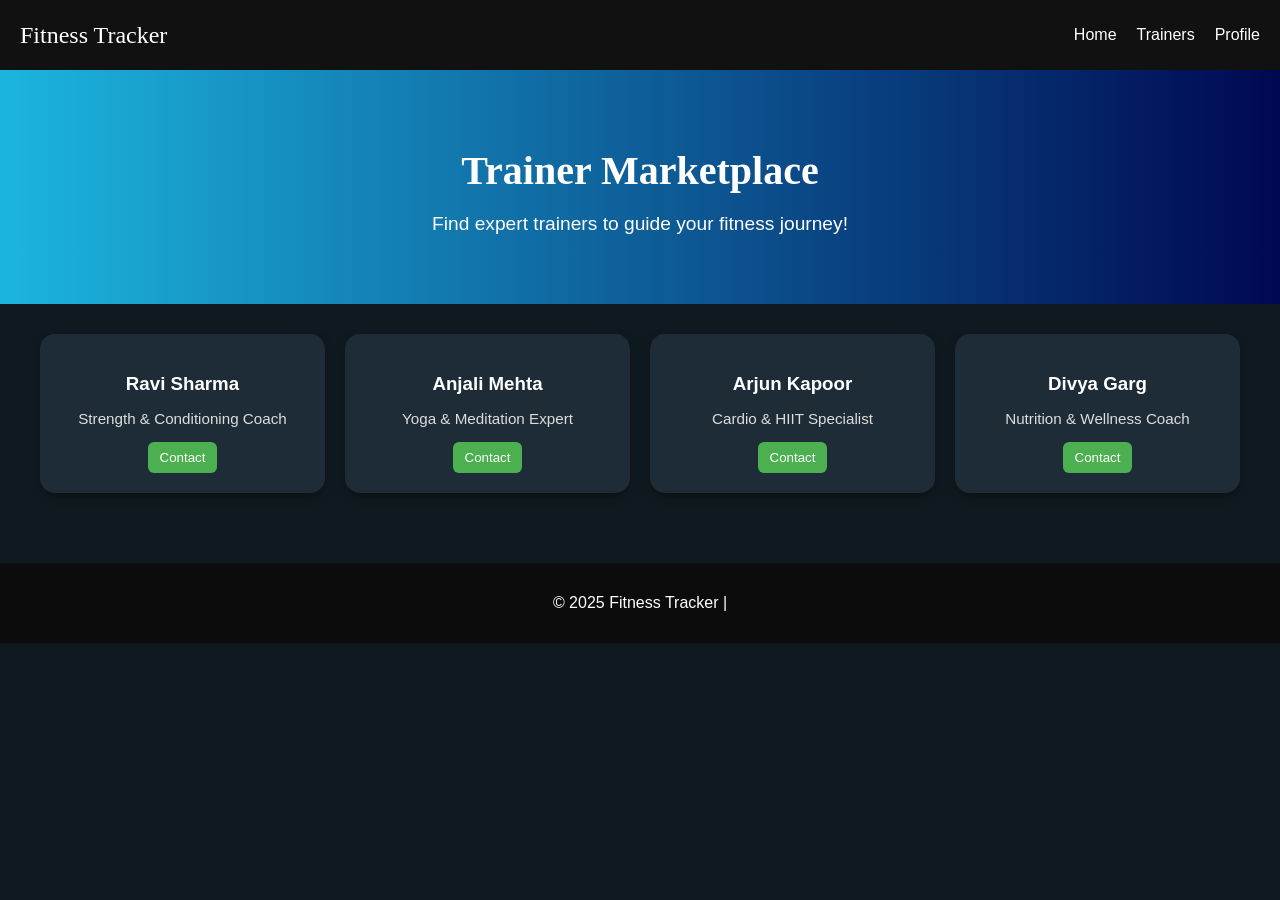
<file: trainer.html>
<!DOCTYPE html>
<html lang="en">
<head>
  <meta charset="UTF-8" />
  <meta name="viewport" content="width=device-width, initial-scale=1.0"/>
  <title>Trainer Marketplace | Fitness Tracker</title>
  <link rel="stylesheet" href="style.css" />
  <style>
    body {
      font-family: 'Inter', sans-serif;
      background-color: #0f1a20;
      color: white;
      margin: 0;
      padding: 0;
    }

    header {
      background: linear-gradient(to right, #1CB5E0, #000851);
      padding: 50px 20px;
      text-align: center;
    }

    header h1 {
      font-size: 2.5em;
      margin-bottom: 10px;
    }

    .trainers-container {
      display: grid;
      grid-template-columns: repeat(auto-fit, minmax(280px, 1fr));
      gap: 20px;
      padding: 30px;
      max-width: 1200px;
      margin: auto;
    }

    .trainer-card {
      background-color: #1e2c38;
      border-radius: 15px;
      padding: 20px;
      text-align: center;
      box-shadow: 0 4px 8px rgba(0,0,0,0.3);
    }

    .trainer-card h3 {
      margin-bottom: 10px;
    }

    .trainer-card p {
      margin-bottom: 15px;
      font-size: 0.95em;
      color: #ddd;
    }

    .contact-btn {
      background-color: #4CAF50;
      color: white;
      border: none;
      padding: 8px 12px;
      border-radius: 6px;
      cursor: pointer;
    }

    .contact-btn:hover {
      background-color: #3e8e41;
    }

    footer {
      background-color: #0c0c0c;
      padding: 15px;
      text-align: center;
      margin-top: 40px;
    }
  </style>
</head>
<body>

<nav class="navbar">
  <div class="logo">Fitness Tracker</div>
  <div class="menu-btn" onclick="toggleMenu()">☰</div>
  <ul class="nav-links" id="nav-links">
    <li><a href="index.html">Home</a></li>
    <li><a href="trainers.html">Trainers</a></li>
    <li><a href="profile.html">Profile</a></li>
  </ul>
</nav>

<header>
  <h1>Trainer Marketplace</h1>
  <p>Find expert trainers to guide your fitness journey!</p>
</header>

<section class="trainers-container">
  <div class="trainer-card">
    <h3>Ravi Sharma</h3>
    <p>Strength & Conditioning Coach</p>
    <button class="contact-btn" onclick="alert('Contact: ravi@fitmail.com')">Contact</button>
  </div>

  <div class="trainer-card">
    <h3>Anjali Mehta</h3>
    <p>Yoga & Meditation Expert</p>
    <button class="contact-btn" onclick="alert('Contact: anjali@fitmail.com')">Contact</button>
  </div>

  <div class="trainer-card">
    <h3>Arjun Kapoor</h3>
    <p>Cardio & HIIT Specialist</p>
    <button class="contact-btn" onclick="alert('Contact: arjun@fitmail.com')">Contact</button>
  </div>

  <div class="trainer-card">
    <h3>Divya Garg</h3>
    <p>Nutrition & Wellness Coach</p>
    <button class="contact-btn" onclick="alert('Contact: divya@fitmail.com')">Contact</button>
  </div>
</section>

<footer>
  <p>© 2025 Fitness Tracker |</p>
</footer>

<script>
  function toggleMenu() {
    document.getElementById("nav-links").classList.toggle("active");
  }
</script>

</body>
</html>
</file>
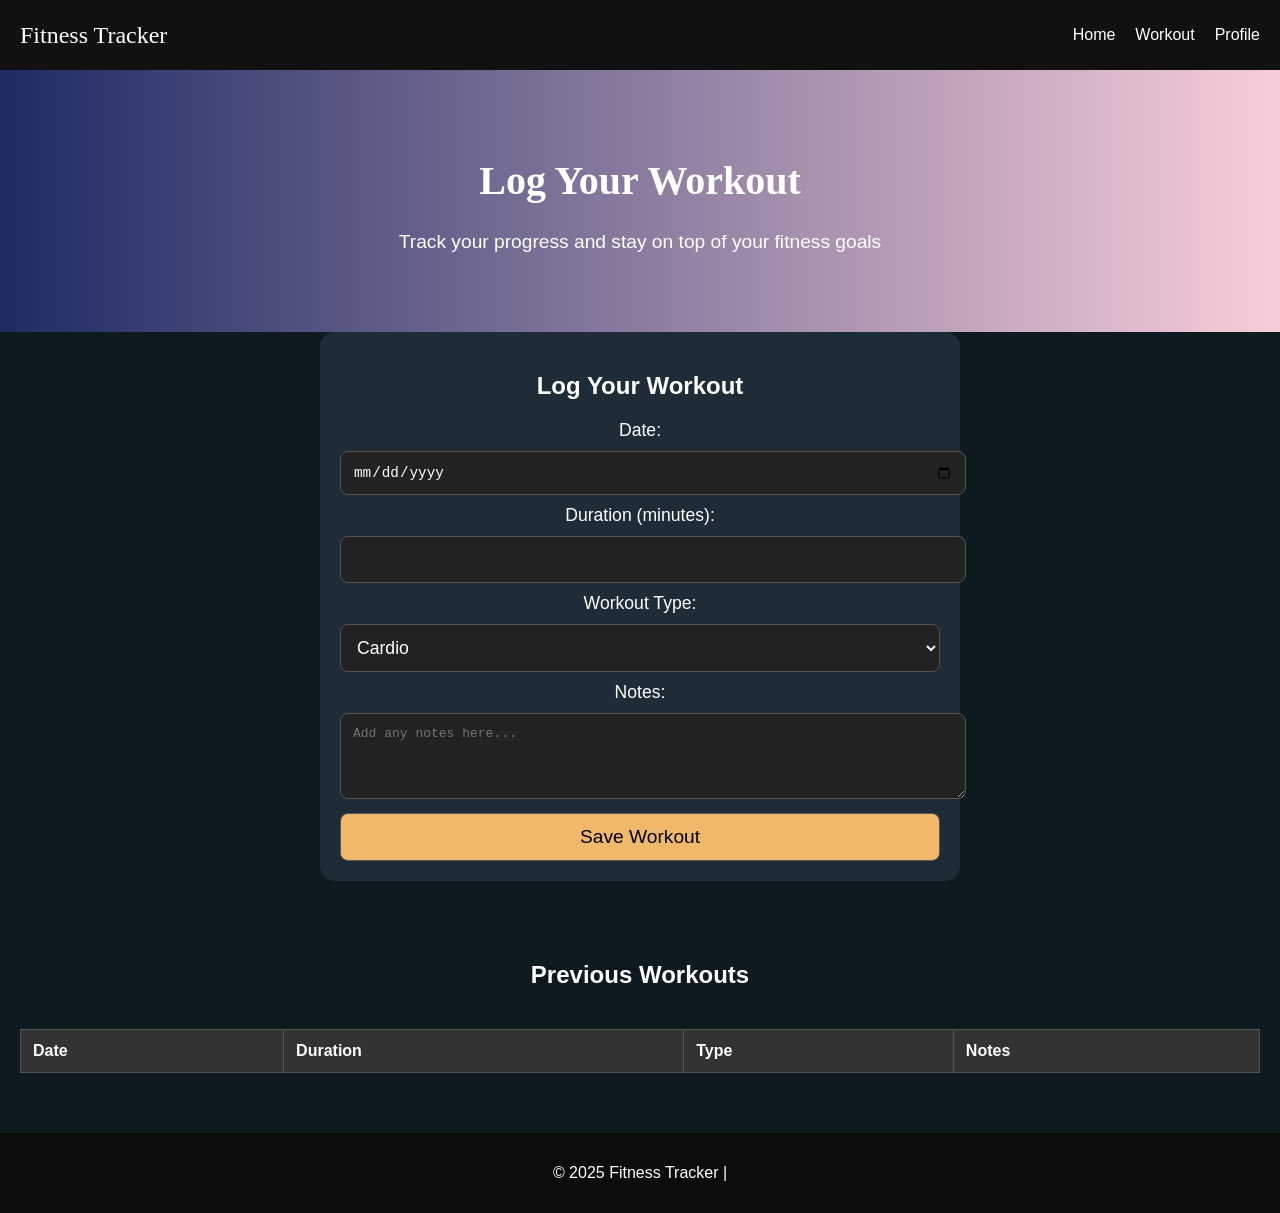
<file: workout.html>
<!DOCTYPE html>
<html lang="en">
<head>
  <meta charset="UTF-8" />
  <meta name="viewport" content="width=device-width, initial-scale=1.0"/>
  <title>Workout Log | Fitness Tracker</title>
  <link rel="stylesheet" href="style.css" />
  <style>
    body {
      font-family: 'Inter', sans-serif;
      background-color: #0f1a20;
      color: #fff;
      margin: 0;
    }
    .navbar {
      display: flex;
      justify-content: space-between;
      background-color: #111;
      padding: 10px 20px;
      align-items: center;
      position: sticky;
      top: 0;
      z-index: 1000;
    }
    .logo {
      font-family: 'Playfair Display', serif;
      font-size: 1.5em;
    }
    .menu-btn {
      font-size: 1.5em;
      cursor: pointer;
      display: none;
    }
    .nav-links {
      list-style: none;
      display: flex;
      gap: 20px;
    }
    .nav-links li a {
      color: white;
      text-decoration: none;
      transition: color 0.3s;
    }
    .nav-links li a:hover {
      color: #f0b86b;
    }
    header {
      background: linear-gradient(to right, #1d2b64, #f8cdda);
      padding: 60px 20px;
      text-align: center;
    }
    header h1 {
      font-size: 2.5em;
      font-family: 'Playfair Display', serif;
    }
    section {
      padding: 60px 20px;
      text-align: center;
    }
    .workout-log {
      background-color: #1e2c38;
      padding: 20px;
      border-radius: 15px;
      max-width: 600px;
      margin: auto;
    }
    form label {
      display: block;
      font-size: 1.1em;
      margin-top: 10px;
    }
    input, select, textarea, button {
      width: 100%;
      padding: 12px;
      margin-top: 10px;
      border-radius: 8px;
      border: 1px solid #555;
      background-color: #222;
      color: #fff;
      font-size: 1em;
    }
    input[type="date"], input[type="number"], select {
      font-size: 1.1em;
    }
    textarea {
      resize: vertical;
    }
    button {
      background-color: #f0b86b;
      color: black;
      font-size: 1.2em;
      cursor: pointer;
    }
    button:hover {
      background-color: #e0a455;
    }
    #history-table {
      margin-top: 40px;
      width: 100%;
      border-collapse: collapse;
      text-align: left;
    }
    #history-table th, #history-table td {
      padding: 12px;
      border: 1px solid #555;
    }
    #history-table th {
      background-color: #333;
    }
    #history-table td {
      background-color: #222;
    }
    footer {
      background-color: #0c0c0c;
      padding: 15px;
      text-align: center;
    }
    @media (max-width: 768px) {
      .menu-btn {
        display: block;
      }
      .nav-links {
        display: none;
        flex-direction: column;
        background-color: #111;
        position: absolute;
        top: 60px;
        right: 10px;
        padding: 10px;
        border-radius: 10px;
      }
      .nav-links.active {
        display: flex;
      }
    }
  </style>
</head>
<body>

<nav class="navbar">
  <div class="logo">Fitness Tracker</div>
  <div class="menu-btn" onclick="toggleMenu()">☰</div>
  <ul class="nav-links" id="nav-links">
    <li><a href="index.html">Home</a></li>
    <li><a href="workout.html">Workout</a></li>
    <li><a href="profile.html">Profile</a></li>
  </ul>
</nav>

<header>
  <h1>Log Your Workout</h1>
  <p>Track your progress and stay on top of your fitness goals</p>
</header>

<section class="workout-log">
  <h2>Log Your Workout</h2>
  <form id="workout-form">
    <label for="date">Date:</label>
    <input type="date" id="date" required>
    
    <label for="duration">Duration (minutes):</label>
    <input type="number" id="duration" required min="1">
    
    <label for="type">Workout Type:</label>
    <select id="type" required>
      <option value="Cardio">Cardio</option>
      <option value="Strength">Strength</option>
      <option value="Flexibility">Flexibility</option>
    </select>
    
    <label for="notes">Notes:</label>
    <textarea id="notes" rows="4" placeholder="Add any notes here..."></textarea>
    
    <button type="submit">Save Workout</button>
  </form>
</section>

<section id="workout-history">
  <h2>Previous Workouts</h2>
  <table id="history-table">
    <thead>
      <tr>
        <th>Date</th>
        <th>Duration</th>
        <th>Type</th>
        <th>Notes</th>
      </tr>
    </thead>
    <tbody>
      <!-- Workout data will go here -->
    </tbody>
  </table>
</section>

<footer>
  <p>© 2025 Fitness Tracker | </p>
</footer>

<script>
  // Toggle menu for mobile view
  function toggleMenu() {
    document.getElementById("nav-links").classList.toggle("active");
  }

  // Save workout data in localStorage
  document.getElementById('workout-form').addEventListener('submit', function(e) {
    e.preventDefault();

    const date = document.getElementById('date').value;
    const duration = document.getElementById('duration').value;
    const type = document.getElementById('type').value;
    const notes = document.getElementById('notes').value;

    const workout = { date, duration, type, notes };
    
    // Get existing workouts from localStorage
    let workouts = JSON.parse(localStorage.getItem('workouts')) || [];
    workouts.push(workout);
    
    // Save updated workouts back to localStorage
    localStorage.setItem('workouts', JSON.stringify(workouts));
    
    // Reset form
    document.getElementById('workout-form').reset();

    // Update the workout history display
    loadWorkoutHistory();
  });

  // Load workout history from localStorage
  function loadWorkoutHistory() {
    const workouts = JSON.parse(localStorage.getItem('workouts')) || [];
    const tableBody = document.getElementById('history-table').getElementsByTagName('tbody')[0];

    tableBody.innerHTML = '';

    workouts.forEach(workout => {
      const row = tableBody.insertRow();
      row.innerHTML = `
        <td>${workout.date}</td>
        <td>${workout.duration} minutes</td>
        <td>${workout.type}</td>
        <td>${workout.notes}</td>
      `;
    });
  }

  // Load workout history when the page loads
  window.onload = loadWorkoutHistory;
</script>

</body>
</html>
</file>
<file: style.css>
body {
  margin: 0;
  font-family: 'Inter', sans-serif;
  background-color: #0f1a20;
  color: #fff;
}

.navbar {
  display: flex;
  justify-content: space-between;
  background-color: #111;
  padding: 10px 20px;
  align-items: center;
  position: sticky;
  top: 0;
  z-index: 999;
}

.logo {
  font-family: 'Playfair Display', serif;
  font-size: 1.5em;
}

.menu-btn {
  font-size: 1.5em;
  cursor: pointer;
  display: none;
}

.nav-links {
  list-style: none;
  display: flex;
  gap: 20px;
}

.nav-links li a {
  color: white;
  text-decoration: none;
  transition: color 0.3s;
}

.nav-links li a:hover {
  color: #f0b86b;
}

header, section {
  padding: 60px 20px;
  text-align: center;
}

header {
  background: linear-gradient(to right, #1d2b64, #f8cdda);
}

header h1 {
  font-size: 2.5em;
  font-family: 'Playfair Display', serif;
  color: #fff;
}

header p {
  font-size: 1.2em;
  color: #fff;
}

footer {
  background-color: #0c0c0c;
  padding: 15px;
  text-align: center;
}

.contact-box {
  background: #1e2c38;
  margin: 40px auto;
  padding: 20px;
  border-radius: 15px;
  max-width: 500px;
}

.contact-box input, .contact-box textarea {
  width: 90%;
  padding: 10px;
  margin: 10px 0;
  border: none;
  border-radius: 8px;
}

.contact-box button {
  background-color: #f0b86b;
  color: #000;
  padding: 10px 20px;
  border: none;
  border-radius: 8px;
  cursor: pointer;
  margin-top: 10px;
}

.team-container {
  display: grid;
  grid-template-columns: repeat(auto-fit, minmax(180px, 1fr));
  gap: 20px;
  padding: 40px;
}

.team-member {
  background-color: #1e2c38;
  padding: 20px;
  border-radius: 12px;
  text-align: center;
}

.team-member img {
  width: 100%;
  border-radius: 50%;
  height: 160px;
  object-fit: cover;
}

.team-member h3 {
  margin: 10px 0 5px;
}

.team-member p {
  font-size: 0.9em;
  color: #ccc;
}

@media (max-width: 768px) {
  .menu-btn {
    display: block;
  }

  .nav-links {
    display: none;
    flex-direction: column;
    background-color: #111;
    position: absolute;
    top: 60px;
    right: 10px;
    padding: 10px;
    border-radius: 10px;
  }

  .nav-links.active {
    display: flex;
  }
}
</file>
